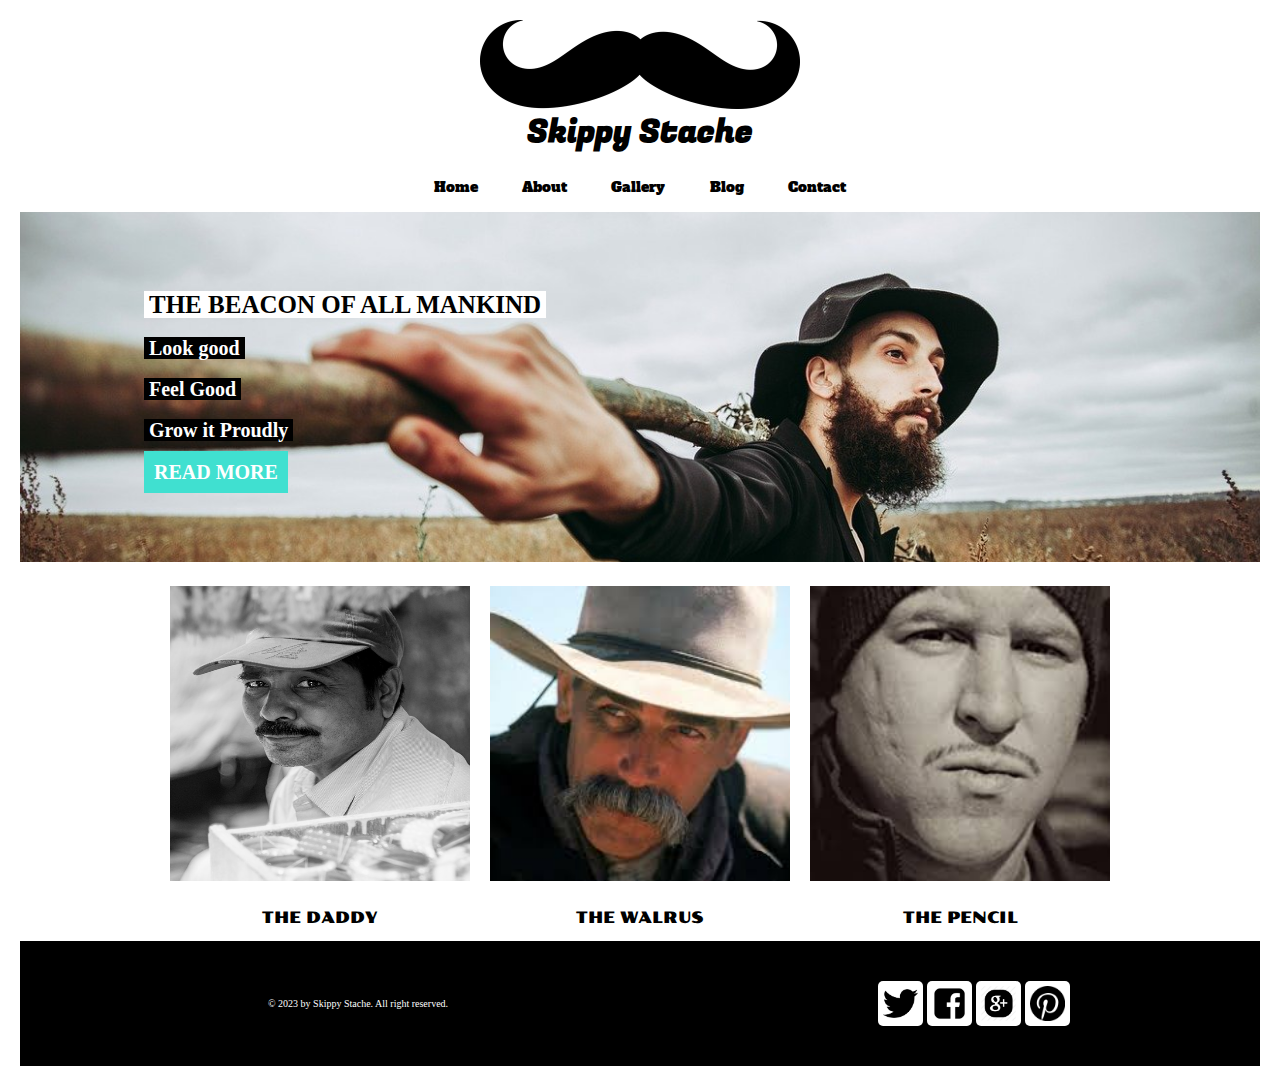
<file: index.html>
<!DOCTYPE html>
<html lang="en">
<head>
    <meta charset="UTF-8">
    <meta http-equiv="X-UA-Compatible" content="IE=edge">
    <meta name="viewport" content="width=device-width, initial-scale=1.0">
    <title>Hair Salon Checkpoint</title>
    
    <link rel="preconnect" href="https://fonts.gstatic.com">
    <link href="https://fonts.googleapis.com/css2?family=Alfa+Slab+One&display=swap" rel="stylesheet">
    <link rel="preconnect" href="https://fonts.gstatic.com">
    <link href="https://fonts.googleapis.com/css2?family=Fugaz+One&display=swap" rel="stylesheet">
    <link rel="stylesheet" href="./reset.css">
    <link rel="stylesheet" href="./styles.css">
    <link rel="preconnect" href="https://fonts.gstatic.com">
<link href="https://fonts.googleapis.com/css2?family=Poller+One&display=swap" rel="stylesheet">
</head>
<body>
    <div class="wrapper">
            <header>        
                <div class="heading">
                    <div class="mustacheSilhouette">
                        <img src="mustache-712591_640.png" alt="image of a mustache">
                    </div> 
                    <div class="companyName"> 
                        <h1>Skippy Stache</h1>
                    </div>
                </div>
                <nav>
                    <ul>
                        <li><a class="navButton" href="about.html">Home</a></li>
                        <li><a class="navButton" href="about.html">About</a></li>
                        <li><a class="navButton" href="gallery.html">Gallery</a></li>
                        <li><a class="navButton" href="blog.html">Blog</a></li>
                        <li><a class="navButton" href="contact.html">Contact</a></li>
                    </ul>
                </nav>
            </header>
            <section class="mainImage">
                <article class="imageText">
                    <H2><span> THE BEACON OF ALL MANKIND</span></H2>
                    <h3><span>Look good</span></h3>
                    <h3><span>Feel Good</span></h3>
                    <h3><span>Grow it Proudly</span></h3>
                    <h3><a class="readMore" href="blogSinglePost.html"><span>READ MORE</span></a></h3>
                </article>
            </section>
            <section class="bottomGallery">
                <div class="leftPic">
                    <a href="gallery.html"><img src="./images/normal1.jpg" width="300px" height="295px" alt="image of clean cut mustache"></a>
                    <p class="bottomGalleryTitle">THE DADDY</p>
                </div>
                <div class="middlePic">
                    <a href="gallery.html"><img src="./images/cowboy1.jpg" width="300px" height="295px" alt="image of cowboy with mushache, Sam Elliott"></a>
                    <p class="bottomGalleryTitle">THE WALRUS</p>
                </div>
                <div class="rightPic">
                    <a href="gallery.html"><img src="./images/small2.jpg" width="300px" height="295px" alt="image of a small thin mustache"></a>
                    <p class="bottomGalleryTitle">THE PENCIL</p>
                </div>

            </section>
            <footer>
                <div class="copyright">
                    <p>© 2023 by Skippy Stache. All right reserved.</p>
                </div>
                <div class="socialMedia">
                    <ul class="socialLine">
                        <li class="socialBox"><a href="socialMedia.html"><img src="twitter.png" alt="twitter"height="35px" width="35px"></li></a>
                        <li class="socialBox"><a href="socialMedia.html"><img src="facebook.png" alt="twitter"height="35px" width="35px"></li></a>
                        <li class="socialBox"><a href="socialMedia.html"><img src="googleplus.png" alt="twitter"height="35px" width="35px"></li></a>
                        <li class="socialBox"><a href="socialMedia.html"><img src="pintrest.png" alt="twitter"height="35px" width="35px"></li></a>
                    </ul>
                </div>
            </footer>
    </div>
        
</body>
</html>

<!-- <button>Bood An Appointment</button> -->
<!-- <li><i class="fab fa-facebook-square"></i></li> -->
</file>
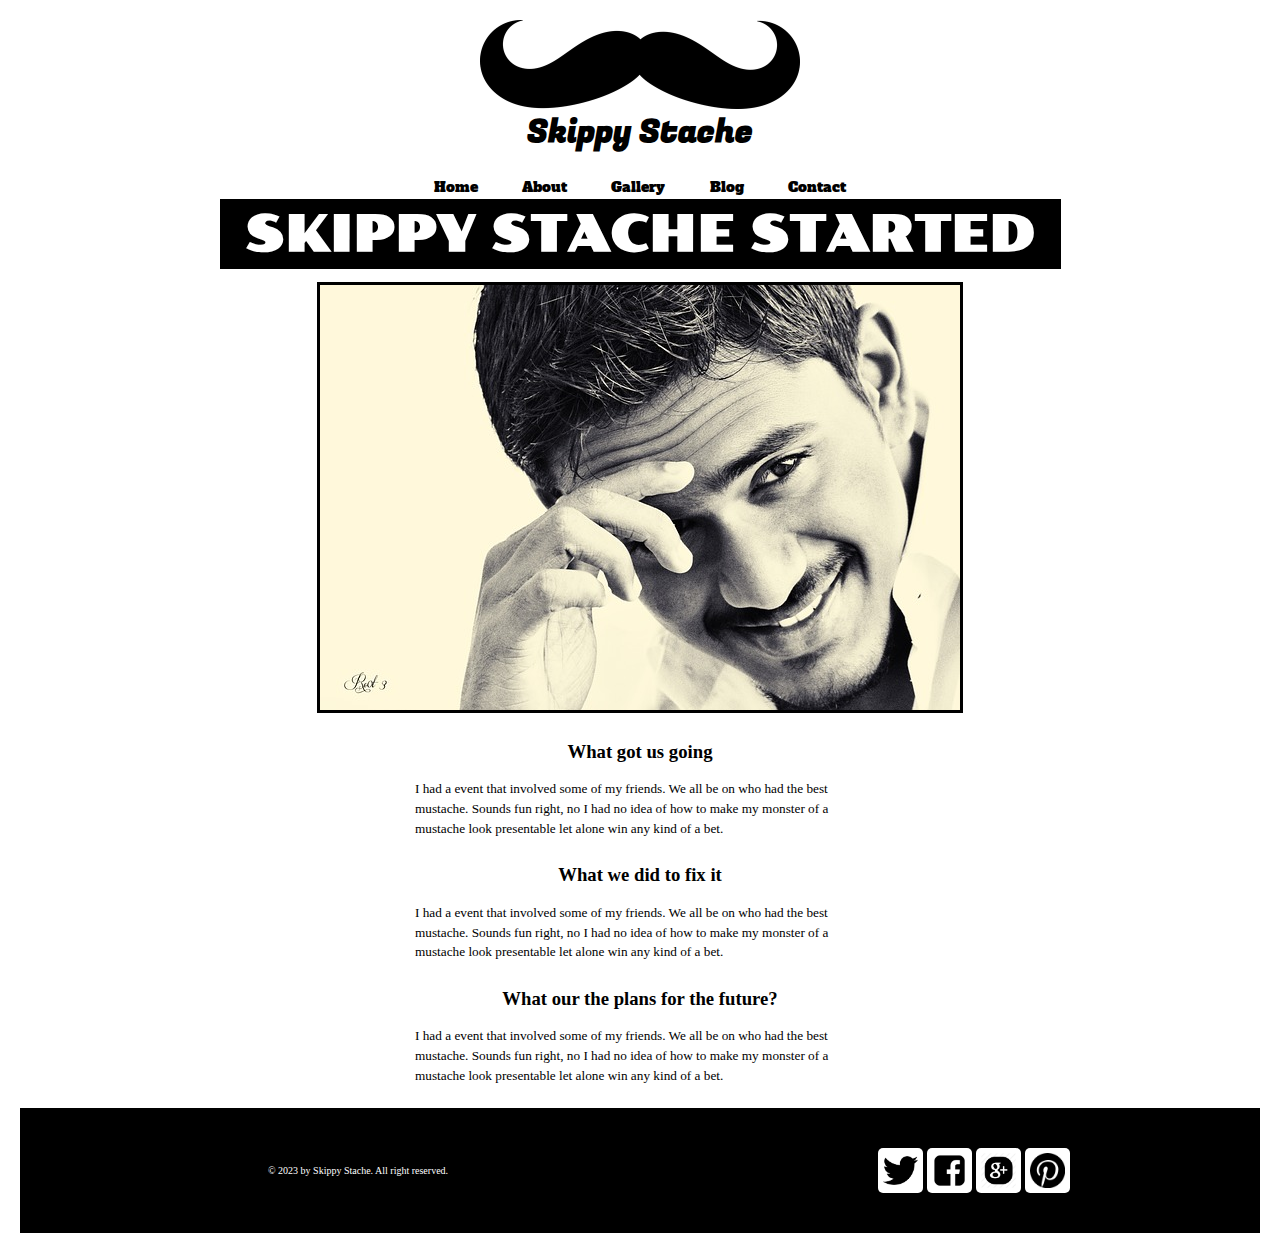
<file: about.html>
<!DOCTYPE html>
<html lang="en">
<head>
    <meta charset="UTF-8">
    <meta http-equiv="X-UA-Compatible" content="IE=edge">
    <meta name="viewport" content="width=device-width, initial-scale=1.0">
    <title>Hair Salon Checkpoint</title>
    
    <link rel="preconnect" href="https://fonts.gstatic.com">
    <link href="https://fonts.googleapis.com/css2?family=Alfa+Slab+One&display=swap" rel="stylesheet">
    <link rel="preconnect" href="https://fonts.gstatic.com">
    <link href="https://fonts.googleapis.com/css2?family=Fugaz+One&display=swap" rel="stylesheet">
    <link rel="stylesheet" href="./reset.css">
    <link rel="stylesheet" href="./about.css">
    <link rel="preconnect" href="https://fonts.gstatic.com">
<link href="https://fonts.googleapis.com/css2?family=Poller+One&display=swap" rel="stylesheet">
</head>
<body>
    <div class="wrapper">
            <header>        
                <div class="heading">
                    <div class="mustacheSilhouette">
                        <img src="mustache-712591_640.png" alt="image of a mustache">
                    </div> 
                    <div class="companyName"> 
                        <h1>Skippy Stache</h1>
                    </div>
                </div>
                <nav>
                    <ul>
                        <li><a class="navButton" href="index.html">Home</a></li>
                        <li><a class="navButton" href="about.html">About</a></li>
                        <li><a class="navButton" href="gallery.html">Gallery</a></li>
                        <li><a class="navButton" href="blog.html">Blog</a></li>
                        <li><a class="navButton" href="contact.html">Contact</a></li>
                    </ul>
                </nav>
            </header>
            
            <section class="titleBlock">
                <div class="title">
                    <h1><span>SKIPPY STACHE STARTED</span></h1>
                </div>      
            </section>
            <section>
                <div class="tinkingImage">
                    <div class="pic">
                     <img src="./images/manThinking.jpg" alt="Image of guy thinking" >
                    </div>  
                </div>

            <section>
                <article>
                    <h3>What got us going</h3>
                    <h5>I had a event that involved some of my friends.  We all be on who had the best mustache.  Sounds fun right, no I had no idea of how to make my monster of a mustache look presentable let alone win any kind of a bet.</h5> 
                </article>
            </section>
            <section>
                <article>
                    <h3>What we did to fix it</h3>
                    <h5>I had a event that involved some of my friends.  We all be on who had the best mustache.  Sounds fun right, no I had no idea of how to make my monster of a mustache look presentable let alone win any kind of a bet.</h5>    
                </article>
            </section>
            <section>
                <article>
                    <h3>What our the plans for the future?</h3>
                    <h5>I had a event that involved some of my friends.  We all be on who had the best mustache.  Sounds fun right, no I had no idea of how to make my monster of a mustache look presentable let alone win any kind of a bet.</h5> 
                </article>
            </section>
            <footer>
                <div class="copyright">
                    <p>© 2023 by Skippy Stache. All right reserved.</p>
                </div>
                <div class="socialMedia">
                    <ul class="socialLine">
                        <li class="socialBox"><a href="socialMedia.html"><img src="twitter.png" alt="twitter"height="35px" width="35px"></li></a>
                        <li class="socialBox"><a href="socialMedia.html"><img src="facebook.png" alt="twitter"height="35px" width="35px"></li></a>
                        <li class="socialBox"><a href="socialMedia.html"><img src="googleplus.png" alt="twitter"height="35px" width="35px"></li></a>
                        <li class="socialBox"><a href="socialMedia.html"><img src="pintrest.png" alt="twitter"height="35px" width="35px"></li></a>
                    </ul>
                </div>
            </footer>
    </div>
        
</body>
</html>

<!-- <button>Bood An Appointment</button> -->
<!-- <li><i class="fab fa-facebook-square"></i></li> -->
</file>
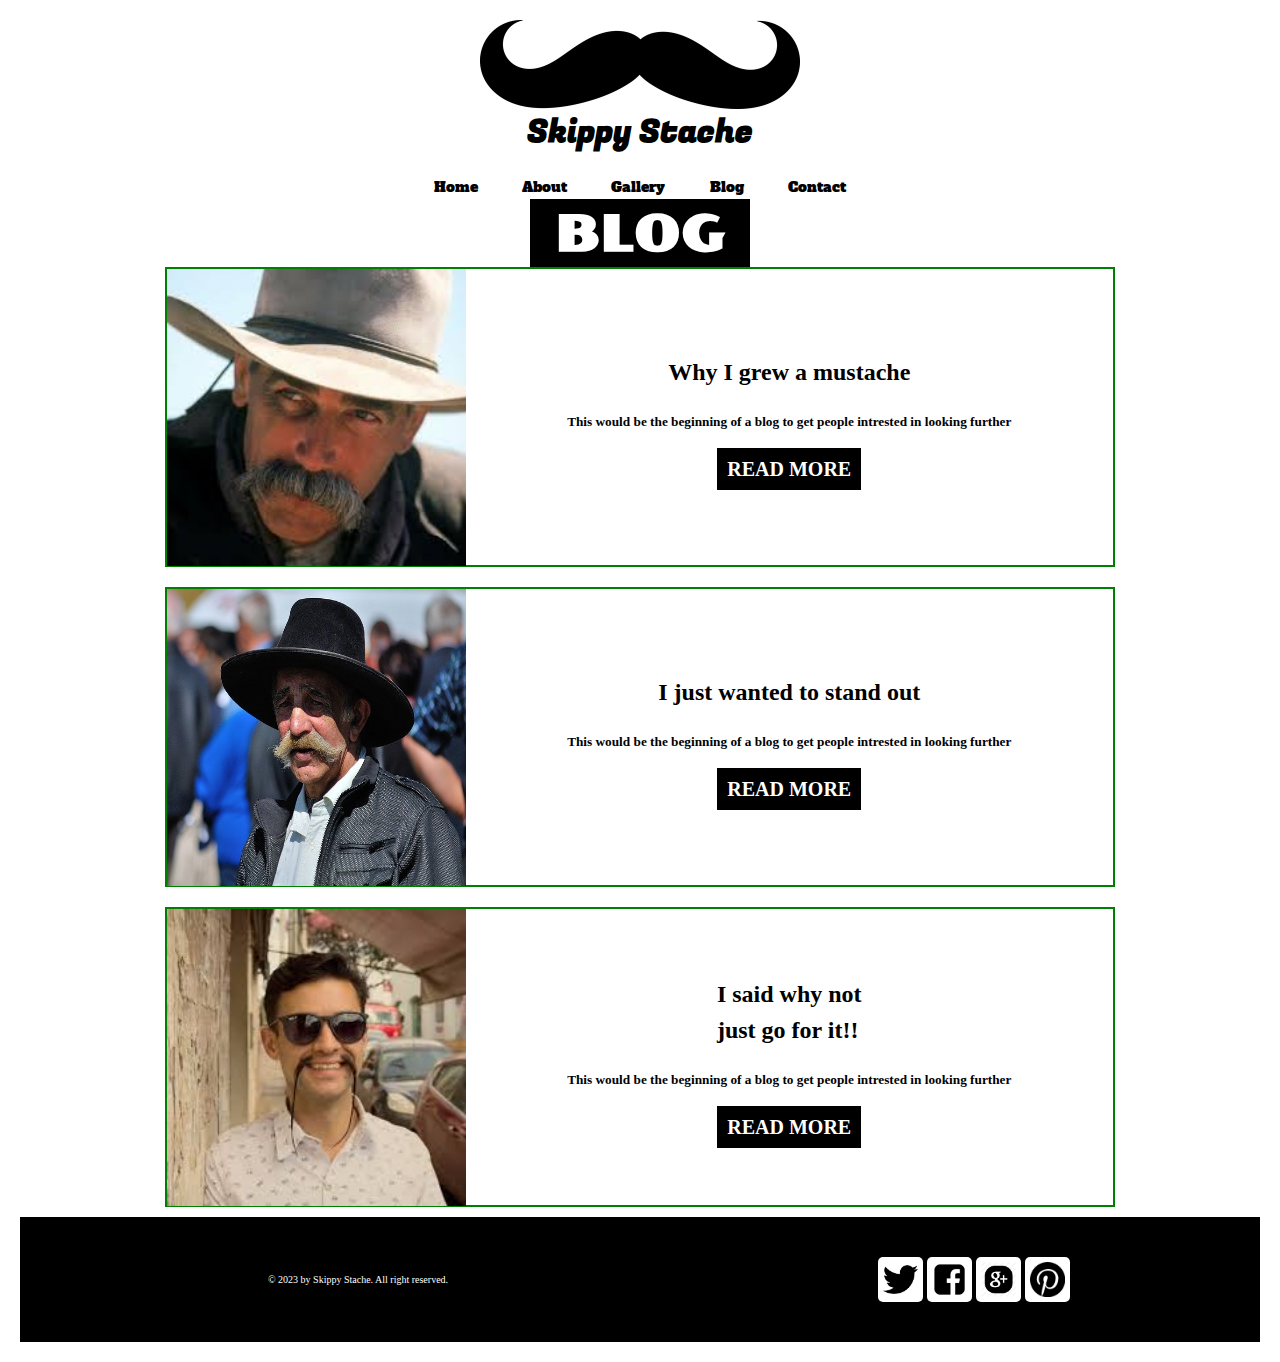
<file: blog.html>
<!DOCTYPE html>
<html lang="en">
<head>
    <meta charset="UTF-8">
    <meta http-equiv="X-UA-Compatible" content="IE=edge">
    <meta name="viewport" content="width=device-width, initial-scale=1.0">
    <title>Hair Salon Checkpoint</title>
    
    <link rel="preconnect" href="https://fonts.gstatic.com">
    <link href="https://fonts.googleapis.com/css2?family=Alfa+Slab+One&display=swap" rel="stylesheet">
    <link rel="preconnect" href="https://fonts.gstatic.com">
    <link href="https://fonts.googleapis.com/css2?family=Fugaz+One&display=swap" rel="stylesheet">
    <link rel="stylesheet" href="./reset.css">
    <link rel="stylesheet" href="./blog.css">
    <link rel="preconnect" href="https://fonts.gstatic.com">
<link href="https://fonts.googleapis.com/css2?family=Poller+One&display=swap" rel="stylesheet">
</head>
<body>
    <div class="wrapper">
            <header>        
                <div class="heading">
                    <div class="mustacheSilhouette">
                        <img src="mustache-712591_640.png" alt="image of a mustache">
                    </div> 
                    <div class="companyName"> 
                        <h1>Skippy Stache</h1>
                    </div>
                </div>
                <nav>
                    <ul>
                        <li><a class="navButton" href="index.html">Home</a></li>
                        <li><a class="navButton" href="about.html">About</a></li>
                        <li><a class="navButton" href="gallery.html">Gallery</a></li>
                        <li><a class="navButton" href="blog.html">Blog</a></li>
                        <li><a class="navButton" href="contact.html">Contact</a></li>
                    </ul>
                </nav>
            </header>
            
            <section class="titleBlock">
                <div class="title">
                    <h1><span>BLOG</span></h1>
                </div>      
            </section>
            <section class="blogs">
                <div class="blogArticle">
                    <div class="bolgImage">
                        <img src="./images/cowboy1.jpg" alt="image of cowboy with mustache" width="300px" height="297px">
                    </div>
                    <div class="blogWords">
                        <h2>Why I grew a mustache</h2>
                        <h5>This would be the beginning of a blog to get people intrested in looking further</h5>
                        <h3><a class="readMore" href="blogSinglePost.html"><span>READ MORE</span></a></h3>
                    </div>
                </div>
                <div class="blogArticle">
                    <div class="bolgImage">
                        <img src="./images/handlebar3.jpg" alt="image of cowboy with mustache" width="300px" height="297px">
                    </div>
                    <div class="blogWords">
                        <h2>I just wanted to stand out</h2>
                        <h5>This would be the beginning of a blog to get people intrested in looking further</h5>
                        <h3><a class="readMore" href="blogSinglePost.html"><span>READ MORE</span></a></h3>
                    </div>
                </div> 
                <div class="blogArticle">
                    <div class="bolgImage">
                        <img src="./images/long2.jpg" alt="image of cowboy with mustache" width="300px" height="297px">
                    </div>
                    <div class="blogWords">
                        <h2>I said why not <br> just go for it!!</h2>
                        <h5>This would be the beginning of a blog to get people intrested in looking further</h5>
                        <h3><a class="readMore" href="blogSinglePost.html"><span>READ MORE</span></a></h3>
                    </div>
                </div>
            </section>
             

            <footer>
                <div class="copyright">
                    <p>© 2023 by Skippy Stache. All right reserved.</p>
                </div>
                <div class="socialMedia">
                    <ul class="socialLine">
                        <li class="socialBox"><a href="socialMedia.html"><img src="twitter.png" alt="twitter"height="35px" width="35px"></li></a>
                        <li class="socialBox"><a href="socialMedia.html"><img src="facebook.png" alt="twitter"height="35px" width="35px"></li></a>
                        <li class="socialBox"><a href="socialMedia.html"><img src="googleplus.png" alt="twitter"height="35px" width="35px"></li></a>
                        <li class="socialBox"><a href="socialMedia.html"><img src="pintrest.png" alt="twitter"height="35px" width="35px"></li></a>
                    </ul>
                </div>
            </footer>
    </div>
        
</body>
</html>
</file>
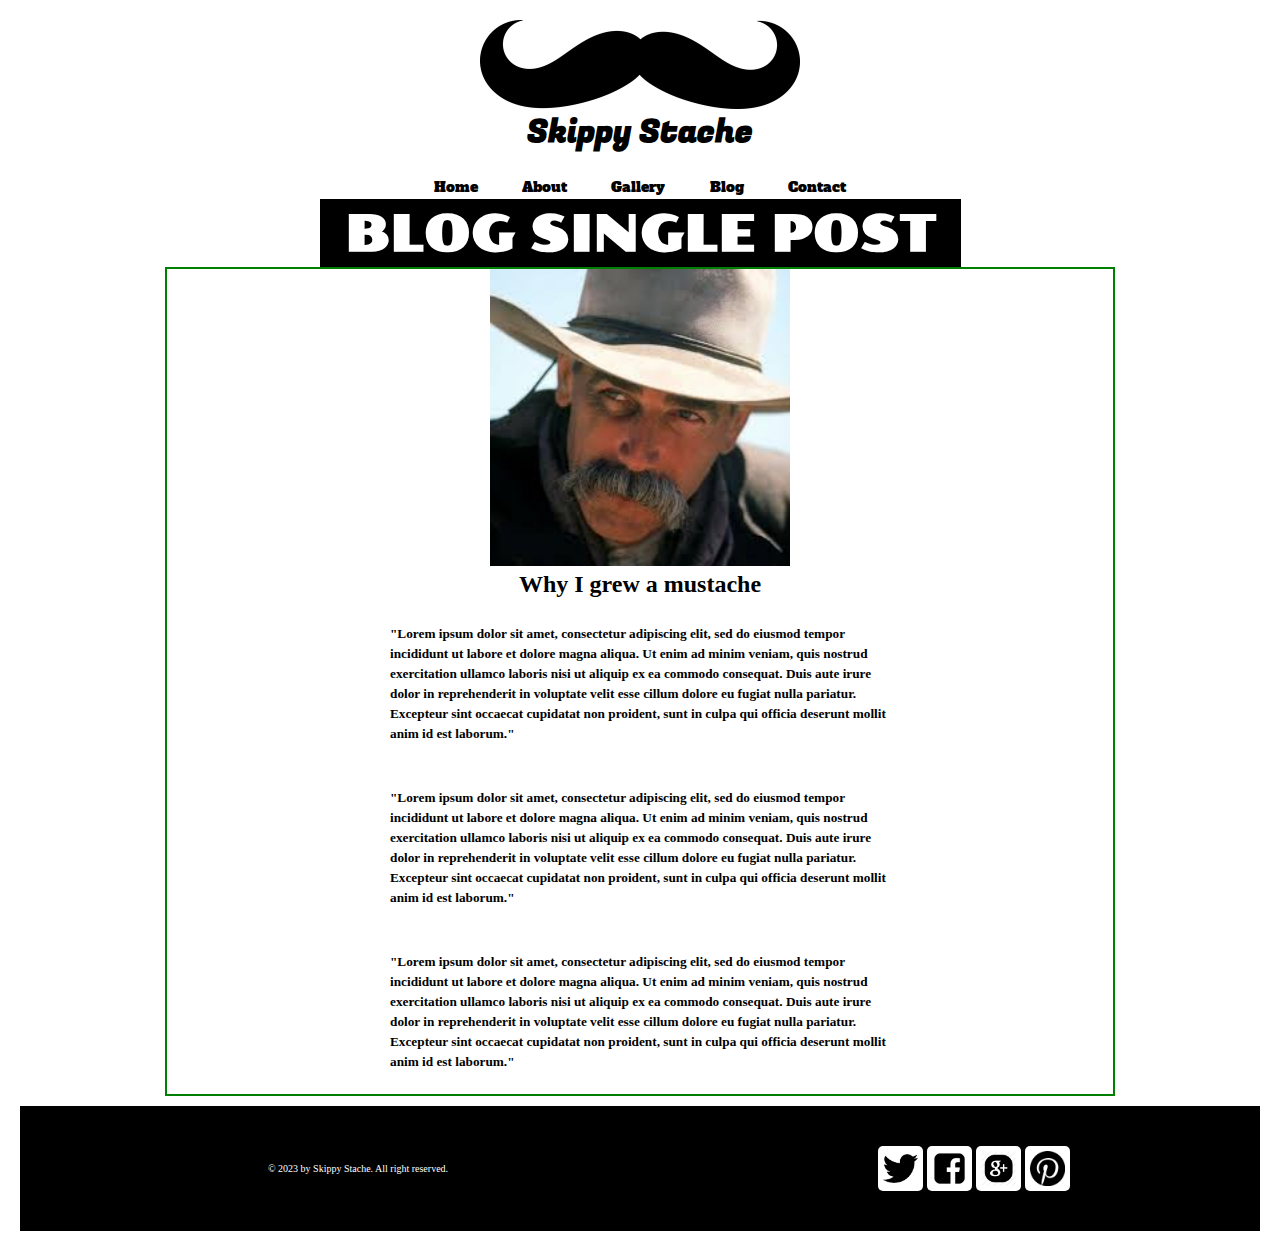
<file: blogSinglePost.html>
<!DOCTYPE html>
<html lang="en">
<head>
    <meta charset="UTF-8">
    <meta http-equiv="X-UA-Compatible" content="IE=edge">
    <meta name="viewport" content="width=device-width, initial-scale=1.0">
    <title>Hair Salon Checkpoint</title>
    
    <link rel="preconnect" href="https://fonts.gstatic.com">
    <link href="https://fonts.googleapis.com/css2?family=Alfa+Slab+One&display=swap" rel="stylesheet">
    <link rel="preconnect" href="https://fonts.gstatic.com">
    <link href="https://fonts.googleapis.com/css2?family=Fugaz+One&display=swap" rel="stylesheet">
    <link rel="stylesheet" href="./reset.css">
    <link rel="stylesheet" href="./blogSinglePost.css">
    <link rel="preconnect" href="https://fonts.gstatic.com">
<link href="https://fonts.googleapis.com/css2?family=Poller+One&display=swap" rel="stylesheet">
</head>
<body>
    <div class="wrapper">
            <header>        
                <div class="heading">
                    <div class="mustacheSilhouette">
                        <img src="mustache-712591_640.png" alt="image of a mustache">
                    </div> 
                    <div class="companyName"> 
                        <h1>Skippy Stache</h1>
                    </div>
                </div>
                <nav>
                    <ul>
                        <li><a class="navButton" href="index.html">Home</a></li>
                        <li><a class="navButton" href="about.html">About</a></li>
                        <li><a class="navButton" href="gallery.html">Gallery</a></li>
                        <li><a class="navButton" href="blog.html">Blog</a></li>
                        <li><a class="navButton" href="contact.html">Contact</a></li>
                    </ul>
                </nav>
            </header>
            
            <section class="titleBlock">
                <div class="title">
                    <h1><span>BLOG SINGLE POST</span></h1>
                </div>      
            </section>
            <section class="blogs">
                <div class="blogArticle">
                    <div class="bolgImage">
                        <img src="./images/cowboy1.jpg" alt="image of cowboy with mustache" width="300px" height="297px">
                    </div>
                    <div class="blogWords">
                        <h2>Why I grew a mustache</h2>
                        <h5>"Lorem ipsum dolor sit amet, consectetur adipiscing elit, sed do eiusmod tempor incididunt ut labore et dolore magna aliqua. Ut enim ad minim veniam, quis nostrud exercitation ullamco laboris nisi ut aliquip ex ea commodo consequat. Duis aute irure dolor in reprehenderit in voluptate velit esse cillum dolore eu fugiat nulla pariatur. Excepteur sint occaecat cupidatat non proident, sunt in culpa qui officia deserunt mollit anim id est laborum."</h5>
                        <h5>"Lorem ipsum dolor sit amet, consectetur adipiscing elit, sed do eiusmod tempor incididunt ut labore et dolore magna aliqua. Ut enim ad minim veniam, quis nostrud exercitation ullamco laboris nisi ut aliquip ex ea commodo consequat. Duis aute irure dolor in reprehenderit in voluptate velit esse cillum dolore eu fugiat nulla pariatur. Excepteur sint occaecat cupidatat non proident, sunt in culpa qui officia deserunt mollit anim id est laborum."</h5>
                        <h5>"Lorem ipsum dolor sit amet, consectetur adipiscing elit, sed do eiusmod tempor incididunt ut labore et dolore magna aliqua. Ut enim ad minim veniam, quis nostrud exercitation ullamco laboris nisi ut aliquip ex ea commodo consequat. Duis aute irure dolor in reprehenderit in voluptate velit esse cillum dolore eu fugiat nulla pariatur. Excepteur sint occaecat cupidatat non proident, sunt in culpa qui officia deserunt mollit anim id est laborum."</h5>
                    </div>
               
            </section>
             

            <footer>
                <div class="copyright">
                    <p>© 2023 by Skippy Stache. All right reserved.</p>
                </div>
                <div class="socialMedia">
                    <ul class="socialLine">
                        <li class="socialBox"><a href="socialMedia.html"><img src="twitter.png" alt="twitter"height="35px" width="35px"></li></a>
                        <li class="socialBox"><a href="socialMedia.html"><img src="facebook.png" alt="twitter"height="35px" width="35px"></li></a>
                        <li class="socialBox"><a href="socialMedia.html"><img src="googleplus.png" alt="twitter"height="35px" width="35px"></li></a>
                        <li class="socialBox"><a href="socialMedia.html"><img src="pintrest.png" alt="twitter"height="35px" width="35px"></li></a>
                    </ul>
                </div>
            </footer>
    </div>
        
</body>
</html>
</file>
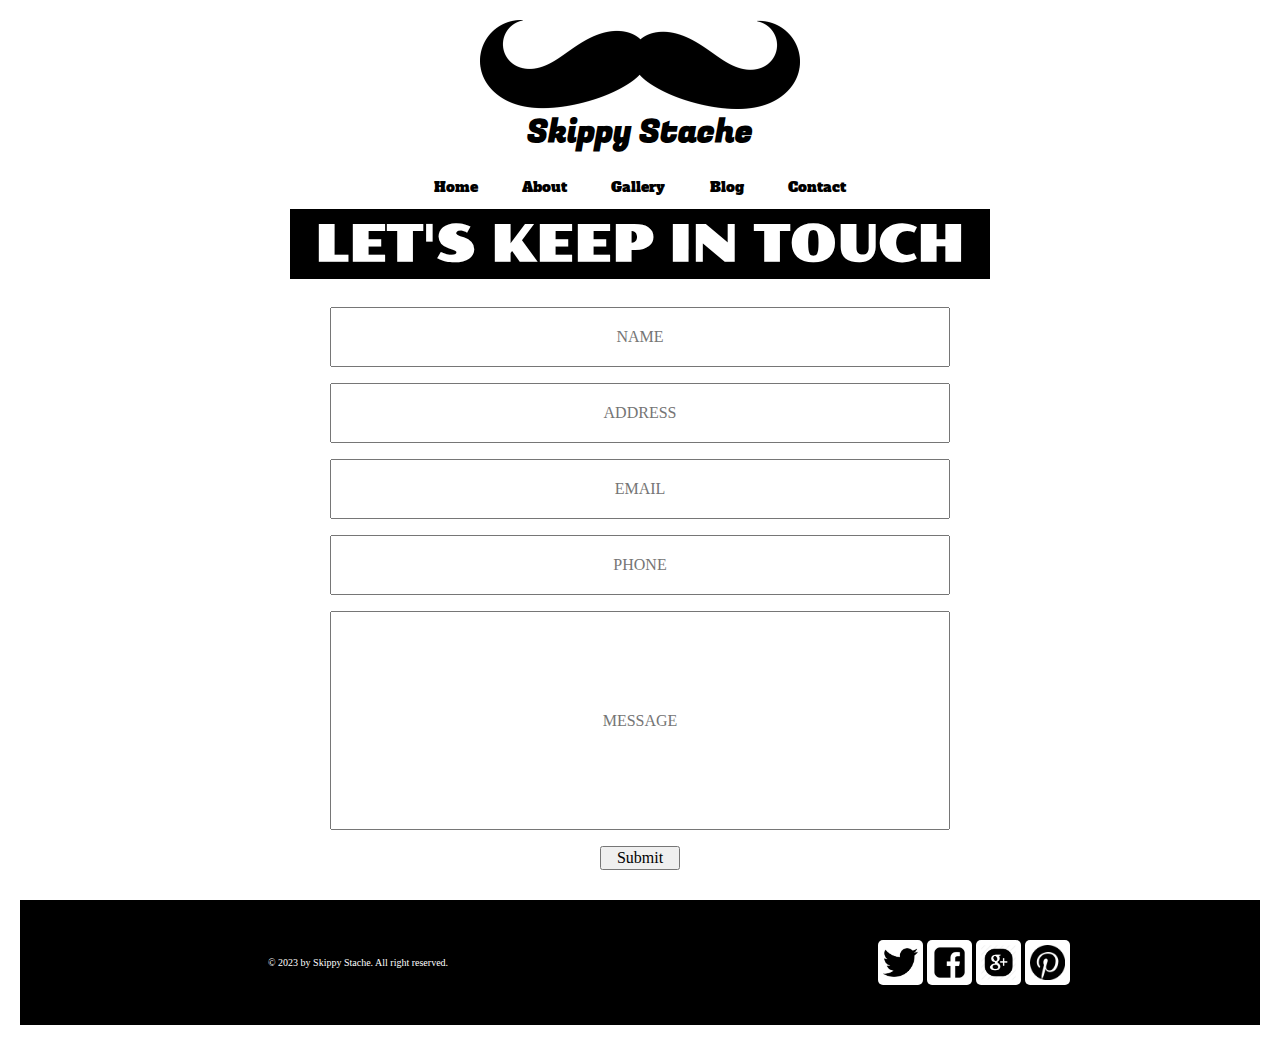
<file: contact.html>
<!DOCTYPE html>
<html lang="en">
<head>
    <meta charset="UTF-8">
    <meta http-equiv="X-UA-Compatible" content="IE=edge">
    <meta name="viewport" content="width=device-width, initial-scale=1.0">
    <title>Hair Salon Checkpoint</title>
    
    <link rel="preconnect" href="https://fonts.gstatic.com">
    <link href="https://fonts.googleapis.com/css2?family=Alfa+Slab+One&display=swap" rel="stylesheet">
    <link rel="preconnect" href="https://fonts.gstatic.com">
    <link href="https://fonts.googleapis.com/css2?family=Fugaz+One&display=swap" rel="stylesheet">
    <link rel="stylesheet" href="./reset.css">
    <link rel="stylesheet" href="./contact.css">
    <link rel="preconnect" href="https://fonts.gstatic.com">
<link href="https://fonts.googleapis.com/css2?family=Poller+One&display=swap" rel="stylesheet">
</head>
<body>
    <div class="wrapper">
            <header>        
                <div class="heading">
                    <div class="mustacheSilhouette">
                        <img src="mustache-712591_640.png" alt="image of a mustache">
                    </div> 
                    <div class="companyName"> 
                        <h1>Skippy Stache</h1>
                    </div>
                </div>
                <nav>
                    <ul>
                        <li><a class="navButton" href="index.html">Home</a></li>
                        <li><a class="navButton" href="about.html">About</a></li>
                        <li><a class="navButton" href="gallery.html">Gallery</a></li>
                        <li><a class="navButton" href="blog.html">Blog</a></li>
                        <li><a class="navButton" href="contact.html">Contact</a></li>
                    </ul>
                </nav>
            </header>
            
            <section class="titleBlock">
                <div class="title">
                    <h1><span>LET'S KEEP IN TOUCH</span></h1>
                </div>      
            </section>




            <article class="user-info">

                <!-- name -->
    
              <div class="blocks">
                 <!-- <label for="name"></label> -->
                 <input type="text" name="name" id="name" placeholder="NAME" >
              </div>

             <!-- address -->
    
             <div class="blocks">
                <!-- <label for="address"></label> -->
                <input type="text" name="address" id="address" placeholder="ADDRESS">
            </div>
  
             <!-- email -->
    
             <div class="blocks">
                  <!-- <label for="email"></label> -->
                  <input type="email" name="email" id="email" placeholder="EMAIL">
             </div>
    
            <!-- phone number-->
    
              <div class="blocks">
                 <!-- <label for="phone"></label> -->
                 <input type="tel" name="phone" id="phone" placeholder="PHONE">
              </div>

                  <!-- name -->
    
                <div class="messageBlock">
                    <!-- <label for="message"></label> -->
                    <input type="text" name="message" id="message" placeholder="MESSAGE" >
                </div>

                <!-- send -->

                <div class="sendButton">
                    <input type="submit" name="send" id="send" placeholder="SEND">
                </div>
    
    
            </article>





            
            <footer>
                <div class="copyright">
                    <p>© 2023 by Skippy Stache. All right reserved.</p>
                </div>
                <div class="socialMedia">
                    <ul class="socialLine">
                        <li class="socialBox"><a href="socialMedia.html"><img src="twitter.png" alt="twitter"height="35px" width="35px"></li></a>
                        <li class="socialBox"><a href="socialMedia.html"><img src="facebook.png" alt="twitter"height="35px" width="35px"></li></a>
                        <li class="socialBox"><a href="socialMedia.html"><img src="googleplus.png" alt="twitter"height="35px" width="35px"></li></a>
                        <li class="socialBox"><a href="socialMedia.html"><img src="pintrest.png" alt="twitter"height="35px" width="35px"></li></a>
                    </ul>
                </div>
            </footer>
    </div>
        
</body>
</html>

<!-- <button>Bood An Appointment</button> -->
<!-- <li><i class="fab fa-facebook-square"></i></li> -->
</file>
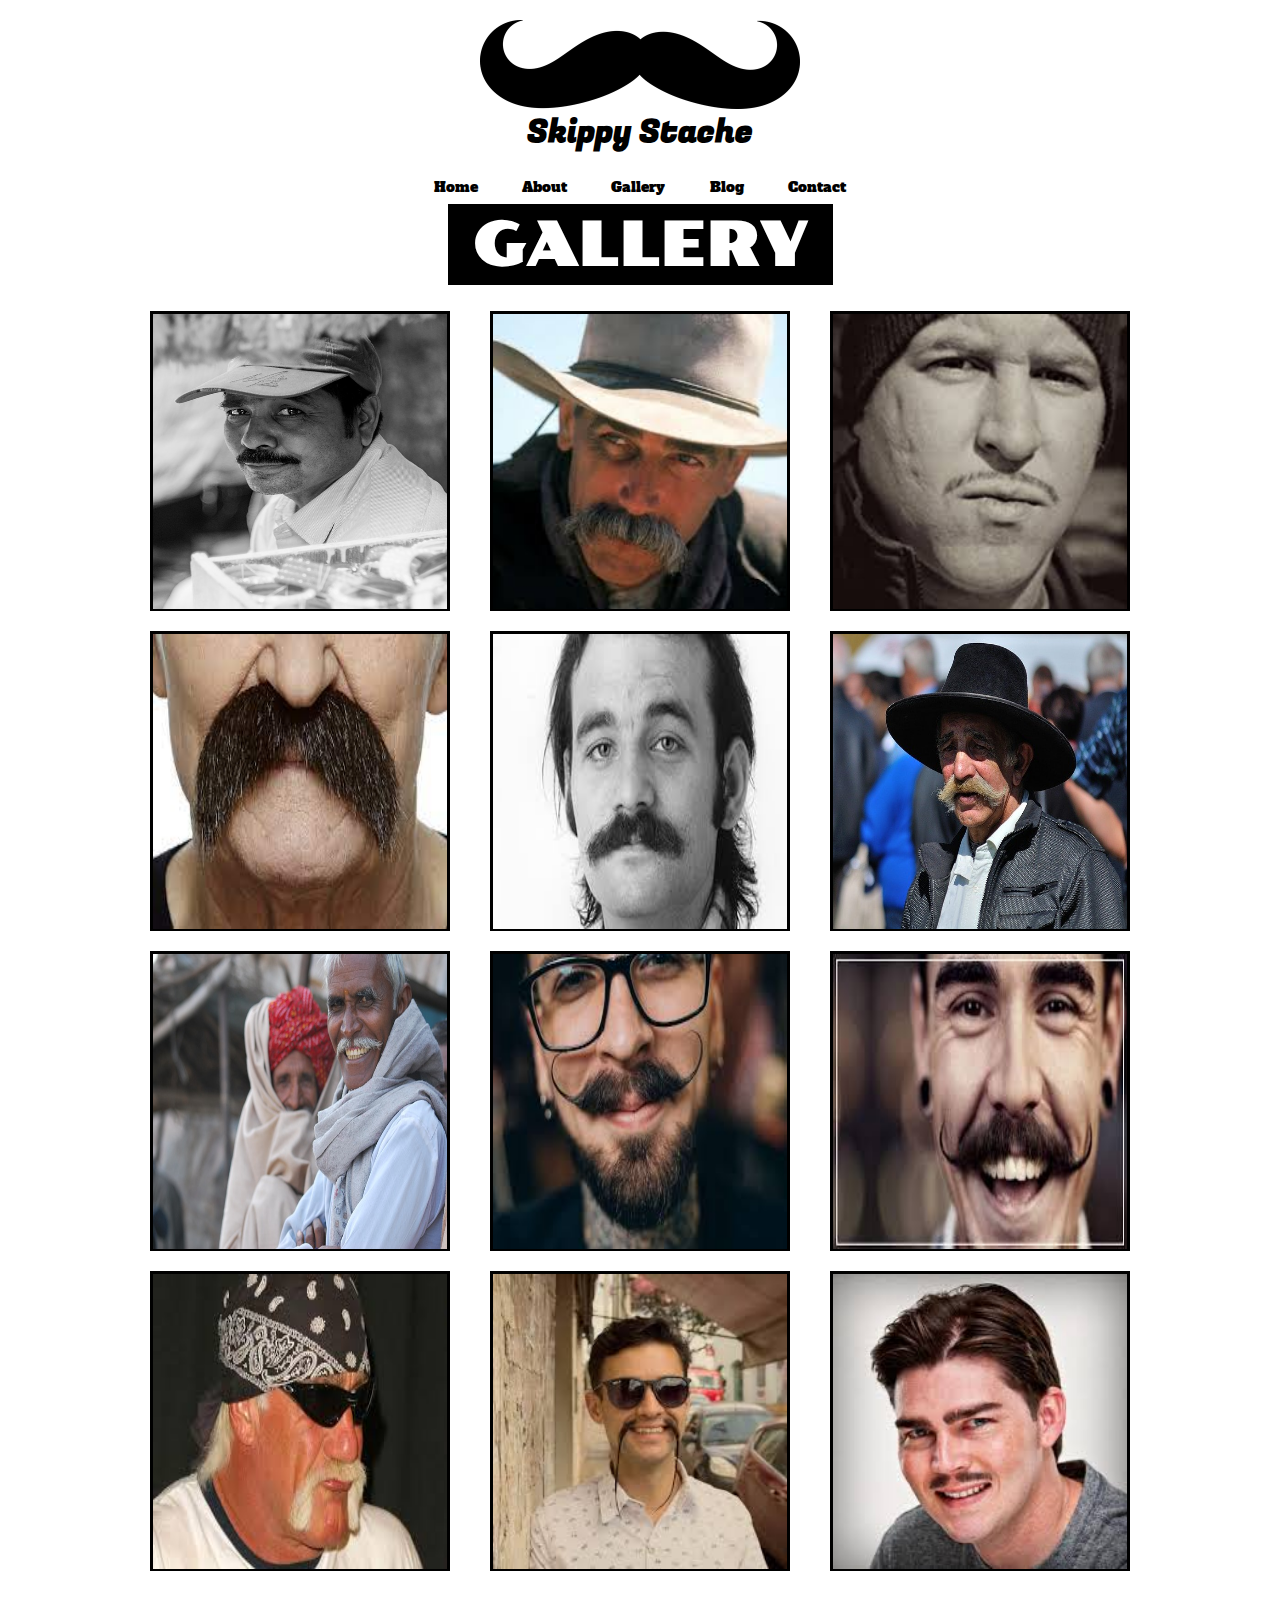
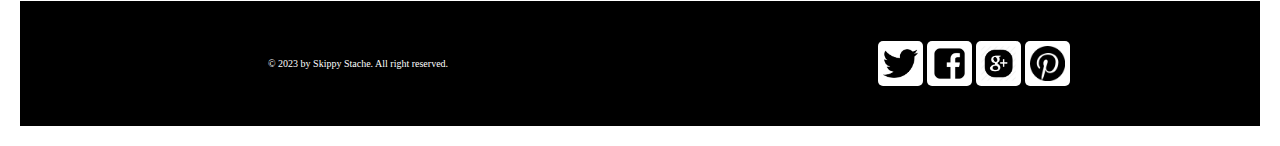
<file: gallery.html>
<!DOCTYPE html>
<html lang="en">
<head>
    <meta charset="UTF-8">
    <meta http-equiv="X-UA-Compatible" content="IE=edge">
    <meta name="viewport" content="width=device-width, initial-scale=1.0">
    <title>Hair Salon Checkpoint</title>
    
    <link rel="preconnect" href="https://fonts.gstatic.com">
    <link href="https://fonts.googleapis.com/css2?family=Alfa+Slab+One&display=swap" rel="stylesheet">
    <link rel="preconnect" href="https://fonts.gstatic.com">
    <link href="https://fonts.googleapis.com/css2?family=Fugaz+One&display=swap" rel="stylesheet">
    <link rel="stylesheet" href="./reset.css">
    <link rel="stylesheet" href="./gallery.css">
    <link rel="preconnect" href="https://fonts.gstatic.com">
<link href="https://fonts.googleapis.com/css2?family=Poller+One&display=swap" rel="stylesheet">
</head>
<body>
    <div class="wrapper">
            <header>        
                <div class="heading">
                    <div class="mustacheSilhouette">
                        <img src="mustache-712591_640.png" alt="image of a mustache">
                    </div> 
                    <div class="companyName"> 
                        <h1>Skippy Stache</h1>
                    </div>
                </div>
                <nav>
                    <ul>
                        <li><a class="navButton" href="index.html">Home</a></li>
                        <li><a class="navButton" href="about.html">About</a></li>
                        <li><a class="navButton" href="gallery.html">Gallery</a></li>
                        <li><a class="navButton" href="blog.html">Blog</a></li>
                        <li><a class="navButton" href="contact.html">Contact</a></li>
                    </ul>
                </nav>
            </header>
            
            <section class="titleBlock">
                <div class="title">
                    <h1><span>GALLERY</span></h1>
                </div>      
            </section>

            <section class="Gallery">
                <div class="Pic">
                    <a href="blogSinglePost.html"><img src="./images/normal1.jpg" width="300px" height="295px" alt="image of clean cut mustache"></a>
                </div>
                <div class="Pic">
                    <a href="blogSinglePost.html"><img src="./images/cowboy1.jpg" width="300px" height="295px" alt="image of cowboy with mushache, Sam Elliott"></a>
                </div>
                <div class="Pic">
                    <a href="blogSinglePost.html"><img src="./images/small2.jpg" width="300px" height="295px" alt="image of a small thin mustache"></a>
                </div>
                <div class="Pic">
                    <a href="blogSinglePost.html"><img src="./images/big1.jpg" width="300px" height="295px" alt="image of a small thin mustache"></a>
                </div>
                <div class="Pic">
                    <a href="blogSinglePost.html"><img src="./images/clean2.jpg" width="300px" height="295px" alt="image of a small thin mustache"></a>
                </div>
                <div class="Pic">
                    <a href="blogSinglePost.html"><img src="./images/handlebar3.jpg" width="300px" height="295px" alt="image of a small thin mustache"></a>
                </div>
                <div class="Pic">
                    <a href="blogSinglePost.html"><img src="./images/handlebar5.jpg" width="300px" height="295px" alt="image of a small thin mustache"></a>
                </div>
                <div class="Pic">
                    <a href="blogSinglePost.html"><img src="./images/handlebar6.jpg" width="300px" height="295px" alt="image of a small thin mustache"></a>
                </div>
                <div class="Pic">
                    <a href="blogSinglePost.html"><img src="./images/handlebar7.jpg" width="300px" height="295px" alt="image of a small thin mustache"></a>
                </div>
                <div class="Pic">
                    <a href="blogSinglePost.html"><img src="./images/hogan.jpg" width="420px" height="295px" alt="image of a small thin mustache"></a>
                </div>
                <div class="Pic">
                    <a href="blogSinglePost.html"><img src="./images/long2.jpg" width="300px" height="295px" alt="image of a small thin mustache"></a>
                </div>
                <div class="Pic">
                    <a href="blogSinglePost.html"><img src="./images/small.jpg" width="300px" height="295px" alt="image of a small thin mustache"></a>
                </div>


            </section>
            <footer>
                <div class="copyright">
                    <p>© 2023 by Skippy Stache. All right reserved.</p>
                </div>
                <div class="socialMedia">
                    <ul class="socialLine">
                        <li class="socialBox"><a href="socialMedia.html"><img src="twitter.png" alt="twitter"height="35px" width="35px"></li></a>
                        <li class="socialBox"><a href="socialMedia.html"><img src="facebook.png" alt="twitter"height="35px" width="35px"></li></a>
                        <li class="socialBox"><a href="socialMedia.html"><img src="googleplus.png" alt="twitter"height="35px" width="35px"></li></a>
                        <li class="socialBox"><a href="socialMedia.html"><img src="pintrest.png" alt="twitter"height="35px" width="35px"></li></a>
                    </ul>
                </div>
            </footer>
    </div>
        
</body>
</html>

<!-- <button>Bood An Appointment</button> -->
<!-- <li><i class="fab fa-facebook-square"></i></li> -->
</file>
<file: styles.css>
.wrapper {
    /* border: 1px solid black; */
    height: 100%;
    width: 100%;
    padding: 20px;
}

header {
    display: flex;
    /* border: 1px solid red; */
    flex-direction: column;
    align-items: center;
    
}
.heading {
    display: flex;
    justify-content: center;
    flex-direction: column;
}

.mustacheSilhouette {
    display: flex;
    justify-content: center;
    width: 320px;

}
.companyName {
    font-family: 'Fugaz One', cursive;
    display: flex;
    justify-content: center;


}
ul {
    font-family: 'Alfa Slab One', cursive;
    width: 500px;
    height: auto;
    display: flex;
    list-style-type: none;
    align-items: center;
    justify-content: space-evenly;
    padding: 0;
    margin-top: 20px;
    font-size: 14px;
       
}
.navButton {
    text-decoration: none;
    color: black;
}

.mainImage {
    /* border: 1px solid blueviolet; */
    width: auto;
    height: 350px;
    display: flex;
    align-items: center;
    background-image: url(scarecrow-2193142_1280.jpg);
    background-repeat: no-repeat;
    background-size: cover;
    background-position-y: 55%;

}

.imageText {
    display: flex;
    justify-content: center;
    flex-direction: column;
    /* border: 1px solid green; */
    height: 300px;
    width: 425px;
    margin-left: 10%;
    line-height: 1.1;
}
h2  {
    width: 410px;
    font-size: 25px;
}
h2>span {
    background-color: white;
    padding-left: 5px;
    padding-right: 5px;
}
h3>span {
    background-color: black;
    color: white;
    font-size: 20px;
    padding-left: 5px;
    padding-right: 5px;
}
.readMore {
    text-decoration: none;
}
.readMore>span {
    background-color: turquoise;
    color: white;
    font-size: 20px;
    padding: 10px;
    
}
.bottomGallery {
    /* border: 1px solid brown; */
    display: flex;
    flex-wrap: wrap;
    padding-top: 24px;
    flex-direction: row;
    justify-content: center;
    width: auto;
    height: auto;
    object-fit: contain;
}
.leftPic, .middlePic, .rightPic {
    display: flex;
    align-items: center;
    flex-direction: column;
    /* border: 1px solid rebeccapurple; */
    width: 300px;
    min-width: 299px;
    height: 295px;
    margin: 0 10px 60px;
   
}
.bottomGalleryTitle {
    /* border: 1px solid green; */
    margin-top: 25px;
    width: auto;
    font-family: 'Poller One', cursive;
}

footer {
    /* border: 1px solid red; */
    width: 100%;
    height: 125px;
    display: flex;
    align-items: center;
    background-color: black;
   
}

.copyright {
    /* border: 1px solid yellowgreen; */
    display: flex;
    align-items: center;
    width: 100%;
    height: 45px;
    width: auto;
    margin-left: 20%;
    font-size: 10px;
    color: white;

}

.socialMedia {
    /* border: 1px solid gold; */
    display: flex;
    align-items: center;
    height: 45px;
    width: 200px;
    margin-left: auto;
    margin-right: 15%;
    color: white;
}
.socialBox {
    display: flex;
    justify-content: center;
    align-items: center;
    /* border: 2px solid blue; */
    height: 45px;
    width: 45px;
    background-color: white;
    border-radius: 5px;
}

@media (max-width: 780px) {
    .title {
        font-size: 15px;
    }
}   
@media (max-width: 680px) {
    footer {
        height: 150px;
        flex-direction: column;
    }
    .socialMedia, .copyright {
        margin: 0 0 ;
    }
    .socialMedia {
        width: 200px;       
    }
    .socialLine {
        flex-direction: row;
    }
}
   

 @media (max-width: 580px) {
    .mustacheSilhouette {
        width: 250px;  
    }
    .companyName {
        font-size: 15px;        
    }
    .title {
        font-size: 10px;
    }
    ul {
        flex-direction: column;
    }
    h2>span {
        font-size: 20px;
    }
    /* h3>span {
        background-color: black;
        
        font-size: 15px;
        
    } */

     
 }
</file>
<file: about.css>
.wrapper {
    /* border: 1px solid black; */
    height: 100%;
    width: 100%;
    padding: 20px;
}

header {
    display: flex;
    /* border: 1px solid red; */
    flex-direction: column;
    align-items: center;
    
}
.heading {
    display: flex;
    justify-content: center;
    flex-direction: column;
}

.mustacheSilhouette {
    display: flex;
    justify-content: center;
    width: 320px;

}
.companyName {
    font-family: 'Fugaz One', cursive;
    display: flex;
    justify-content: center;


}
ul {
    font-family: 'Alfa Slab One', cursive;
    width: 500px;
    height: auto;
    display: flex;
    list-style-type: none;
    align-items: center;
    justify-content: space-evenly;
    padding: 0;
    margin-top: 20px;
    font-size: 14px;
       
}
.navButton {
    text-decoration: none;
    color: black;
}

.titleBlock {
    display: flex;
    justify-content: center;
    flex-wrap: nowrap;

}

.title {
    /* border: 1px solid blue; */
    font-family: 'Poller One', cursive;
    font-size: 25px;
    display: flex;
    justify-content: center;
    align-items: center;
    height: 45px;
    /* width: 575px; */
    color: white;
}
h1>span {
    background-color: black;
    padding: 5px 25px;
    
}
.thinkingImage {
    display: flex;
    justify-content: center;
    flex-direction: column;
    width: 650;
    max-width: 100%;

}
.pic {
    border: 3px solid black;
    display: flex;
    justify-content: center;
    margin-top: 25px;
    margin-bottom: 25px;

   
}
section {
    display: flex;
    justify-content: center;
    flex-direction: column;
    align-items: center;
}
h5 {
    font-weight: 400;
}
article {
    display: flex;
    flex-direction: column;
    justify-content: center;
    align-items: center;
    width: 450px;
}


footer {
    /* border: 1px solid red; */
    width: 100%;
    height: 125px;
    display: flex;
    align-items: center;
    background-color: black;
   
}

.copyright {
    /* border: 1px solid yellowgreen; */
    display: flex;
    align-items: center;
    width: 100%;
    height: 45px;
    width: auto;
    margin-left: 20%;
    font-size: 10px;
    color: white;

}

.socialMedia {
    /* border: 1px solid gold; */
    display: flex;
    align-items: center;
    height: 45px;
    width: 200px;
    margin-left: auto;
    margin-right: 15%;
    color: white;
}
.socialBox {
    display: flex;
    justify-content: center;
    align-items: center;
    /* border: 2px solid blue; */
    height: 45px;
    width: 45px;
    background-color: white;
    border-radius: 5px;
}

@media (max-width: 780px) {
    .title {
        font-size: 15px;
    }
}   
@media (max-width: 680px) {
    footer {
        height: 150px;
        flex-direction: column;
    }
    .socialMedia, .copyright {
        margin: 0 0 ;
    }
    .socialMedia {
        width: 200px;       
    }
    .socialLine {
        flex-direction: row;
    }
}
   

 @media (max-width: 580px) {
    .mustacheSilhouette {
        width: 250px;  
    }
    .companyName {
        font-size: 15px;        
    }
    .title {
        font-size: 10px;
    }
    ul {
        flex-direction: column;
    }
    article {
        width: auto;
        margin-left: 20px;
        margin-right: 20px;
    }

     
 }
</file>
<file: blog.css>
.wrapper {
    /* border: 1px solid black; */
    height: 100%;
    width: 100%;
    padding: 20px;
}

header {
    display: flex;
    /* border: 1px solid red; */
    flex-direction: column;
    align-items: center;
    
}
.heading {
    display: flex;
    justify-content: center;
    flex-direction: column;
}

.mustacheSilhouette {
    display: flex;
    justify-content: center;
    width: 320px;

}
.companyName {
    font-family: 'Fugaz One', cursive;
    display: flex;
    justify-content: center;


}
ul {
    font-family: 'Alfa Slab One', cursive;
    width: 500px;
    height: auto;
    display: flex;
    list-style-type: none;
    align-items: center;
    justify-content: space-evenly;
    padding: 0;
    margin-top: 20px;
    font-size: 14px;
       
}
.navButton {
    text-decoration: none;
    color: black;
}

.titleBlock {
    display: flex;
    justify-content: center;
    flex-wrap: nowrap;

}

.title {
    /* border: 1px solid blue; */
    font-family: 'Poller One', cursive;
    font-size: 25px;
    display: flex;
    justify-content: center;
    align-items: center;
    height: 45px;
    /* width: 575px; */
    color: white;
}
h1>span {
    background-color: black;
    padding: 5px 25px;
}

.blogs {
    display: flex;
    justify-content: center;
    flex-direction: column;
    align-items: center;
}

.blogArticle {
    border: 2px solid green;
    display: flex;
    flex-direction: row;
    height: 300px;
    width: 950px;
    margin-top: 10px;
    margin-bottom: 10px;
}

.blogWords {
    width: 650px;
    height: 300px;
    display: flex;
    flex-direction: column;
    justify-content: center;
    align-items: center;
    padding-left: 75px;
    padding-right: 75px;
}

.readMore {
    background-color: black;
    text-decoration: none;
    color: white;
    font-size: 20px;
    padding: 10px;
}

footer {
    /* border: 1px solid red; */
    width: 100%;
    height: 125px;
    display: flex;
    align-items: center;
    background-color: black;
   
}

.copyright {
    /* border: 1px solid yellowgreen; */
    display: flex;
    align-items: center;
    width: 100%;
    height: 45px;
    width: auto;
    margin-left: 20%;
    font-size: 10px;
    color: white;

}

.socialMedia {
    /* border: 1px solid gold; */
    display: flex;
    align-items: center;
    height: 45px;
    width: 200px;
    margin-left: auto;
    margin-right: 15%;
    color: white;
}
.socialBox {
    display: flex;
    justify-content: center;
    align-items: center;
    /* border: 2px solid blue; */
    height: 45px;
    width: 45px;
    background-color: white;
    border-radius: 5px;
}


@media (max-width: 1100px) {
    .blogArticle {
        flex-direction: column;
        height: auto;
        align-items: center;
        width: auto;
        padding-top: 10px;
        padding-bottom: 10px;

    }
    .blogWords {
        height: auto;
        width: auto;
        flex-wrap: wrap;
    }
    
}   
@media (max-width: 680px) {
    footer {
        height: 150px;
        flex-direction: column;
    }
    .socialMedia, .copyright {
        margin: 0 0 ;
    }
    .socialMedia {
        width: 200px;       
    }
    .socialLine {
        flex-direction: row;
    }
}
   

 @media (max-width: 580px) {
    .mustacheSilhouette {
        width: 250px;  
    }
    .companyName {
        font-size: 15px;        
    }
    /* .title {
        font-size: 10px;
    } */
    ul {
        flex-direction: column;
    }

     
 }
</file>
<file: blogSinglePost.css>
.wrapper {
    /* border: 1px solid black; */
    height: 100%;
    width: 100%;
    padding: 20px;
}

header {
    display: flex;
    /* border: 1px solid red; */
    flex-direction: column;
    align-items: center;
    
}
.heading {
    display: flex;
    justify-content: center;
    flex-direction: column;
}

.mustacheSilhouette {
    display: flex;
    justify-content: center;
    width: 320px;

}
.companyName {
    font-family: 'Fugaz One', cursive;
    display: flex;
    justify-content: center;


}
ul {
    font-family: 'Alfa Slab One', cursive;
    width: 500px;
    height: auto;
    display: flex;
    list-style-type: none;
    align-items: center;
    justify-content: space-evenly;
    padding: 0;
    margin-top: 20px;
    font-size: 14px;

       
}
.navButton {
    text-decoration: none;
    color: black;
}

.titleBlock {
    display: flex;
    justify-content: center;
    flex-wrap: nowrap;

}

.title {
    /* border: 1px solid blue; */
    font-family: 'Poller One', cursive;
    font-size: 25px;
    display: flex;
    justify-content: center;
    align-items: center;
    height: 45px;
    /* width: 575px; */
    color: white;
}
h1>span {
    background-color: black;
    padding: 5px 25px;
}

.blogs {
    display: flex;
    justify-content: center;
    flex-direction: column;
    align-items: center;
}

.blogArticle {
    border: 2px solid green;
    display: flex;
    flex-direction: column;
    align-items: center;
    width: 950px;
    margin-top: 10px;
    margin-bottom: 10px;
}

.blogWords {
    width: 650px;
    display: flex;
    flex-direction: column;
    justify-self: center;
    align-items: center;
    padding-left: 75px;
    padding-right: 75px;
}


footer {
    /* border: 1px solid red; */
    width: 100%;
    height: 125px;
    display: flex;
    align-items: center;
    background-color: black;
   
}

.copyright {
    /* border: 1px solid yellowgreen; */
    display: flex;
    align-items: center;
    width: 100%;
    height: 45px;
    width: auto;
    margin-left: 20%;
    font-size: 10px;
    color: white;

}

.socialMedia {
    /* border: 1px solid gold; */
    display: flex;
    align-items: center;
    height: 45px;
    width: 200px;
    margin-left: auto;
    margin-right: 15%;
    color: white;
}
.socialBox {
    display: flex;
    justify-content: center;
    align-items: center;
    /* border: 2px solid blue; */
    height: 45px;
    width: 45px;
    background-color: white;
    border-radius: 5px;
}

@media (max-width: 1100px) {
    .blogArticle {
        flex-direction: column;
        height: auto;
        align-items: center;
        width: auto;
        padding-top: 10px;
        padding-bottom: 10px;

    }
    .blogWords {
        height: auto;
        width: auto;
        flex-wrap: wrap;
    }
} 

@media (max-width: 680px) {
    footer {
        height: 150px;
        flex-direction: column;
    }
    .socialMedia, .copyright {
        margin: 0 0 ;
    }
    .socialMedia {
        width: 200px;       
    }
    .socialLine {
        flex-direction: row;
    }
}
   

 @media (max-width: 580px) {
    .mustacheSilhouette {
        width: 250px;  
    }
    .companyName {
        font-size: 15px;        
    }
    .title {
        font-size: 15px;
    }
    ul {
        flex-direction: column;
    }

     
 }
</file>
<file: contact.css>
.wrapper {
    /* border: 1px solid black; */
    height: 100%;
    width: 100%;
    padding: 20px;
}

header {
    display: flex;
    /* border: 1px solid red; */
    flex-direction: column;
    align-items: center;
    
}
.heading {
    display: flex;
    justify-content: center;
    flex-direction: column;
}

.mustacheSilhouette {
    display: flex;
    justify-content: center;
    width: 320px;

}
.companyName {
    font-family: 'Fugaz One', cursive;
    display: flex;
    justify-content: center;


}
ul {
    font-family: 'Alfa Slab One', cursive;
    width: 500px;
    height: auto;
    display: flex;
    list-style-type: none;
    align-items: center;
    justify-content: space-evenly;
    padding: 0;
    margin-top: 20px;
    font-size: 14px;
       
}
.navButton {
    text-decoration: none;
    color: black;
}

.titleBlock {
    display: flex;
    justify-content: center;

}

.title {
    /* border: 1px solid blue; */
    font-family: 'Poller One', cursive;
    font-size: 25px;
    display: flex;
    justify-content: center;
    align-items: center;
    height: 65px;
    /* width: 500px; */
    color: white;
}
h1>span {
    background-color: black;
    padding: 5px 25px;
}

.user-info {
    display: flex;
    justify-content: center;
    align-items: center;
    flex-direction: column;
    margin-top: 30px;
    margin-bottom: 30px;

}


.blocks {
    width: 620px;
    height: 60px;
    
}
.blocks>input {
    display: flex;
    justify-content: center;
    text-align: center;
    width: 620px;
    height: 60px;
}
.sendButton>input {
    width: 80px;
}

.messageBlock>input {
    padding: 20px 10px;
    text-align: center;
    width: 620px;
    height: 219px;
    flex-wrap: wrap;
}


footer {
    /* border: 1px solid red; */
    width: 100%;
    height: 125px;
    display: flex;
    align-items: center;
    background-color: black;
   
}

.copyright {
    /* border: 1px solid yellowgreen; */
    display: flex;
    align-items: center;
    width: 100%;
    height: 45px;
    width: auto;
    margin-left: 20%;
    font-size: 10px;
    color: white;

}

.socialMedia {
    /* border: 1px solid gold; */
    display: flex;
    align-items: center;
    height: 45px;
    width: 200px;
    margin-left: auto;
    margin-right: 15%;
    color: white;
}
.socialBox {
    display: flex;
    justify-content: center;
    align-items: center;
    /* border: 2px solid blue; */
    height: 45px;
    width: 45px;
    background-color: white;
    border-radius: 5px;
}

@media (max-width: 780px) {
    .title {
        font-size: 15px;
    }
    
    .blocks {
        width: auto;
        margin-left: 20px;
        margin-right: 20px;
    }
}   
@media (max-width: 680px) {
    footer {
        height: 150px;
        flex-direction: column;
    }
    .socialMedia, .copyright {
        margin: 0 0 ;
    }
    .socialMedia {
        width: 200px;       
    }
    .socialLine {
        flex-direction: row;
    }
    .blocks>input {
        
        width: auto;
       
    }
    
    .messageBlock>input {
        
        width: auto;
        
    }
}
   

 @media (max-width: 580px) {
    .mustacheSilhouette {
        width: 250px;  
    }
    .companyName {
        font-size: 15px;        
    }
    .title {
        font-size: 13px;
    }
    ul {
        flex-direction: column;
    }

     
 }
</file>
<file: gallery.css>
.wrapper {
    /* border: 1px solid black; */
    height: 100%;
    width: 100%;
    padding: 20px;
}

header {
    display: flex;
    /* border: 1px solid red; */
    flex-direction: column;
    align-items: center;
    
}
.heading {
    display: flex;
    justify-content: center;
    flex-direction: column;
}

.mustacheSilhouette {
    display: flex;
    justify-content: center;
    width: 320px;

}
.companyName {
    font-family: 'Fugaz One', cursive;
    display: flex;
    justify-content: center;


}
ul {
    font-family: 'Alfa Slab One', cursive;
    width: 500px;
    height: auto;
    display: flex;
    list-style-type: none;
    align-items: center;
    justify-content: space-evenly;
    padding: 0;
    margin-top: 20px;
    font-size: 14px;
       
}
.navButton {
    text-decoration: none;
    color: black;
}

.titleBlock {
    display: flex;
    justify-content: center;

}

.title {
    /* border: 1px solid blue; */
    font-family: 'Poller One', cursive;
    font-size: 30px;
    display: flex;
    justify-content: center;
    align-items: center;
    height: 65px;
    width: 325px;
    color: white;
}
h1>span {
    background-color: black;
    padding: 5px 25px;
}



.Gallery {
    /* border: 1px solid brown; */
    display: flex;
    flex-wrap: wrap;
    padding-top: 24px;
    padding-bottom: 20px;
    flex-direction: row;
    justify-content: center;
    width: auto;
    height: auto;
    object-fit: contain;
   }
.Pic {
    display: flex;
    align-items: center;
    flex-direction: column;
    border: 3px solid black;
    width: 300px;
    min-width: 299px;
    height: 300px;
    margin: 10px 20px;
    object-fit: cover;
}
.bottomGalleryTitle {
    /* border: 1px solid green; */
    margin-top: 25px;
    width: auto;
    font-family: 'Poller One', cursive;
}

footer {
    /* border: 1px solid red; */
    width: 100%;
    height: 125px;
    display: flex;
    align-items: center;
    background-color: black;
   
}

.copyright {
    /* border: 1px solid yellowgreen; */
    display: flex;
    align-items: center;
    width: 100%;
    height: 45px;
    width: auto;
    margin-left: 20%;
    font-size: 10px;
    color: white;

}

.socialMedia {
    /* border: 1px solid gold; */
    display: flex;
    align-items: center;
    height: 45px;
    width: 200px;
    margin-left: auto;
    margin-right: 15%;
    color: white;
}
.socialBox {
    display: flex;
    justify-content: center;
    align-items: center;
    /* border: 2px solid blue; */
    height: 45px;
    width: 45px;
    background-color: white;
    border-radius: 5px;
}

@media (max-width: 780px) {
    /* .title {
        font-size: 15px;
    } */
}   
@media (max-width: 680px) {
    footer {
        height: 150px;
        flex-direction: column;
    }
    .socialMedia, .copyright {
        margin: 0 0 ;
    }
    .socialMedia {
        width: 200px;       
    }
    .socialLine {
        flex-direction: row;
    }
}
   

 @media (max-width: 580px) {
    .mustacheSilhouette {
        width: 250px;  
    }
    .companyName {
        font-size: 15px;        
    }
    /* .title {
        font-size: 10px;
    } */
    ul {
        flex-direction: column;
    }

     
 }
</file>
